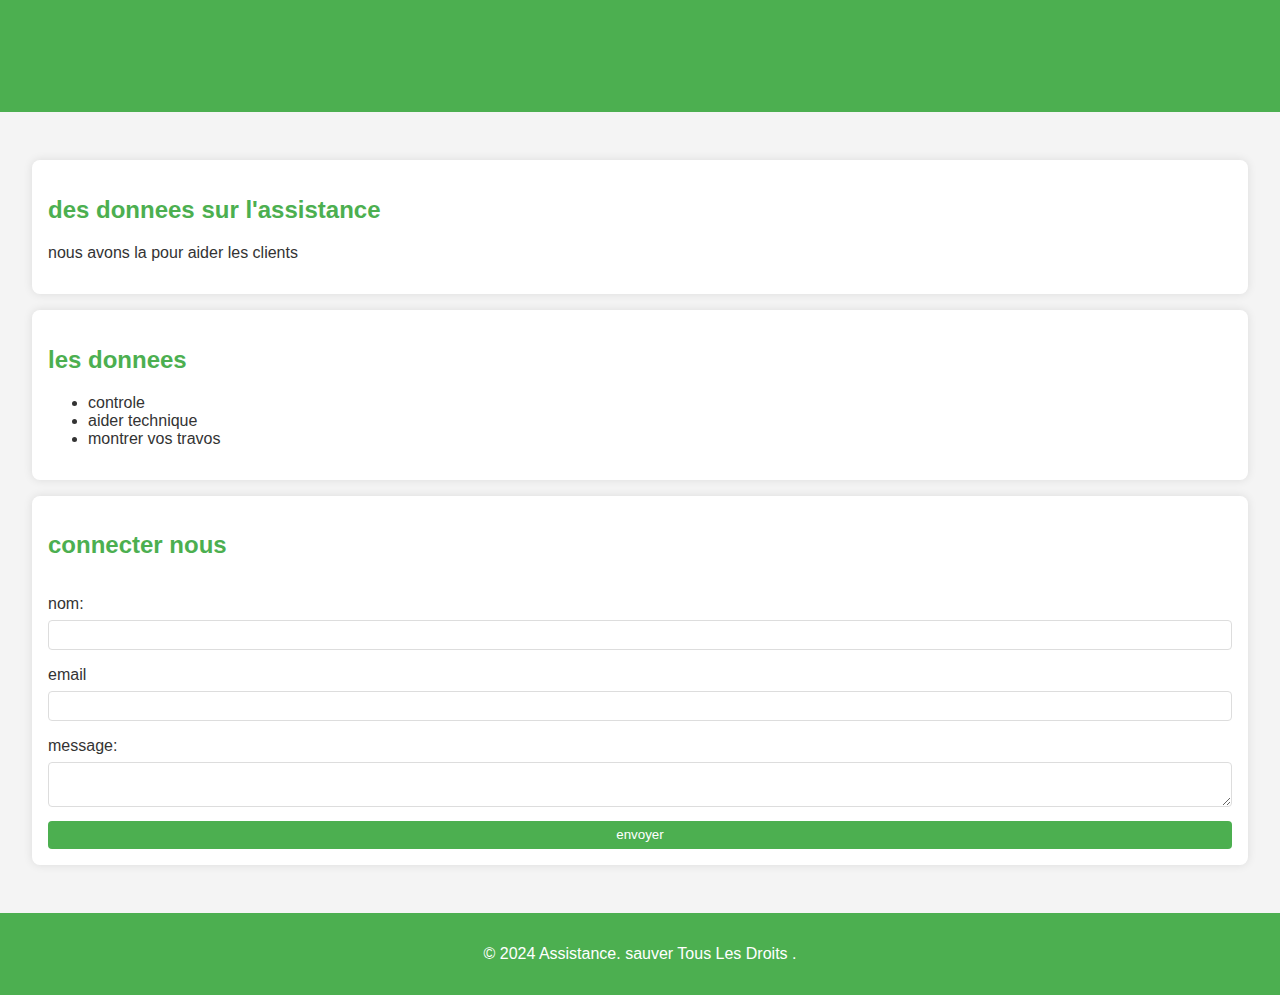
<file: assistance.html>
<!DOCTYPE html>
<html lang="ar">
<head>
    <meta charset="UTF-8">
    <meta name="viewport" content="width=device-width, initial-scale=1.0">
    <title>Assistance</title>
    <link rel="stylesheet" href="stylses.css">
    <script src="script.js"></script>
</head>
<body>
    <header>
        <h1>Assistance</h1>
    </header>
    <main>
        <section>
            <h2>des donnees sur l'assistance</h2>
            <p>nous avons la pour aider les clients</p>
        </section>
        <section>
            <h2>les donnees</h2>
            <ul>
                <li>controle</li>
                <li>aider technique</li>
                <li>montrer vos travos</li>
            </ul>
        </section>
        <section>
            <h2>connecter nous</h2>
            <form action="#">
                <label for="name">nom:</label>
                <input type="text" id="name" name="name" required>
                <label for="email">email</label>
                <input type="email" id="email" name="email" required>
                <label for="message">message:</label>
                <textarea id="message" name="message" required></textarea>
                <button type="submit">envoyer</button>
            </form>
        </section>
    </main>
    <footer>
        <p>&copy; 2024 Assistance. sauver Tous Les Droits .</p>
    </footer>
</body>
</html>
</file>
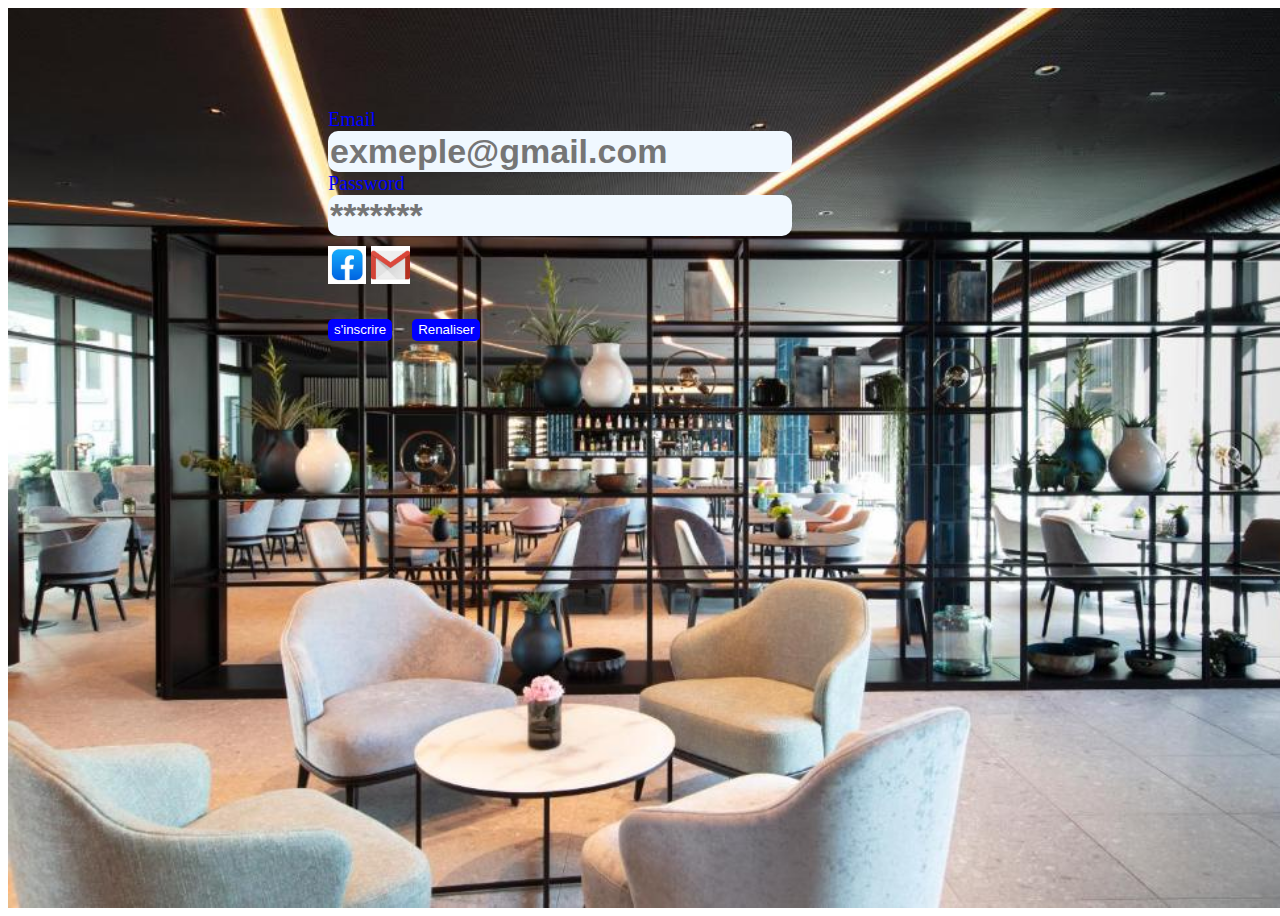
<file: connction.html>
<!DOCTYPE html>
<html lang="en">
<head>
    <meta charset="UTF-8">
    <meta http-equiv="X-UA-Compatible" content="IE=edge">
    <meta name="viewport" content="width=device-width, initial-scale=1.0">
    <title>Document</title>
    <link rel="stylesheet" href="connection.css">
</head>
<body>
    <div class="all">
   <fieldset>
       <form action="">
           <label for="">Email</label>
           <input type="email" placeholder="exmeple@gmail.com"><br>
           <label for="">Password</label>
           <input type="password" placeholder="*******"><br>
           <div class="eee">
           <a href="https://www.facebook.com/"><img src="facebook.jpeg" alt=""></a>
           <a href="https://accounts.google.com/InteractiveLogin/signinchooser?continue=https%3A%2F%2Fmail.google.com%2Fmail%2Fu%2F0%2F&emr=1&followup"><img src="email.jpeg" alt=""></a><br></div>
           <div class="uuu">
           <button type="submit">s'inscrire</button>
           <button type="reset">Renaliser</button></div>
        </form>
   </fieldset>
</div>
</body>
</html>
</file>
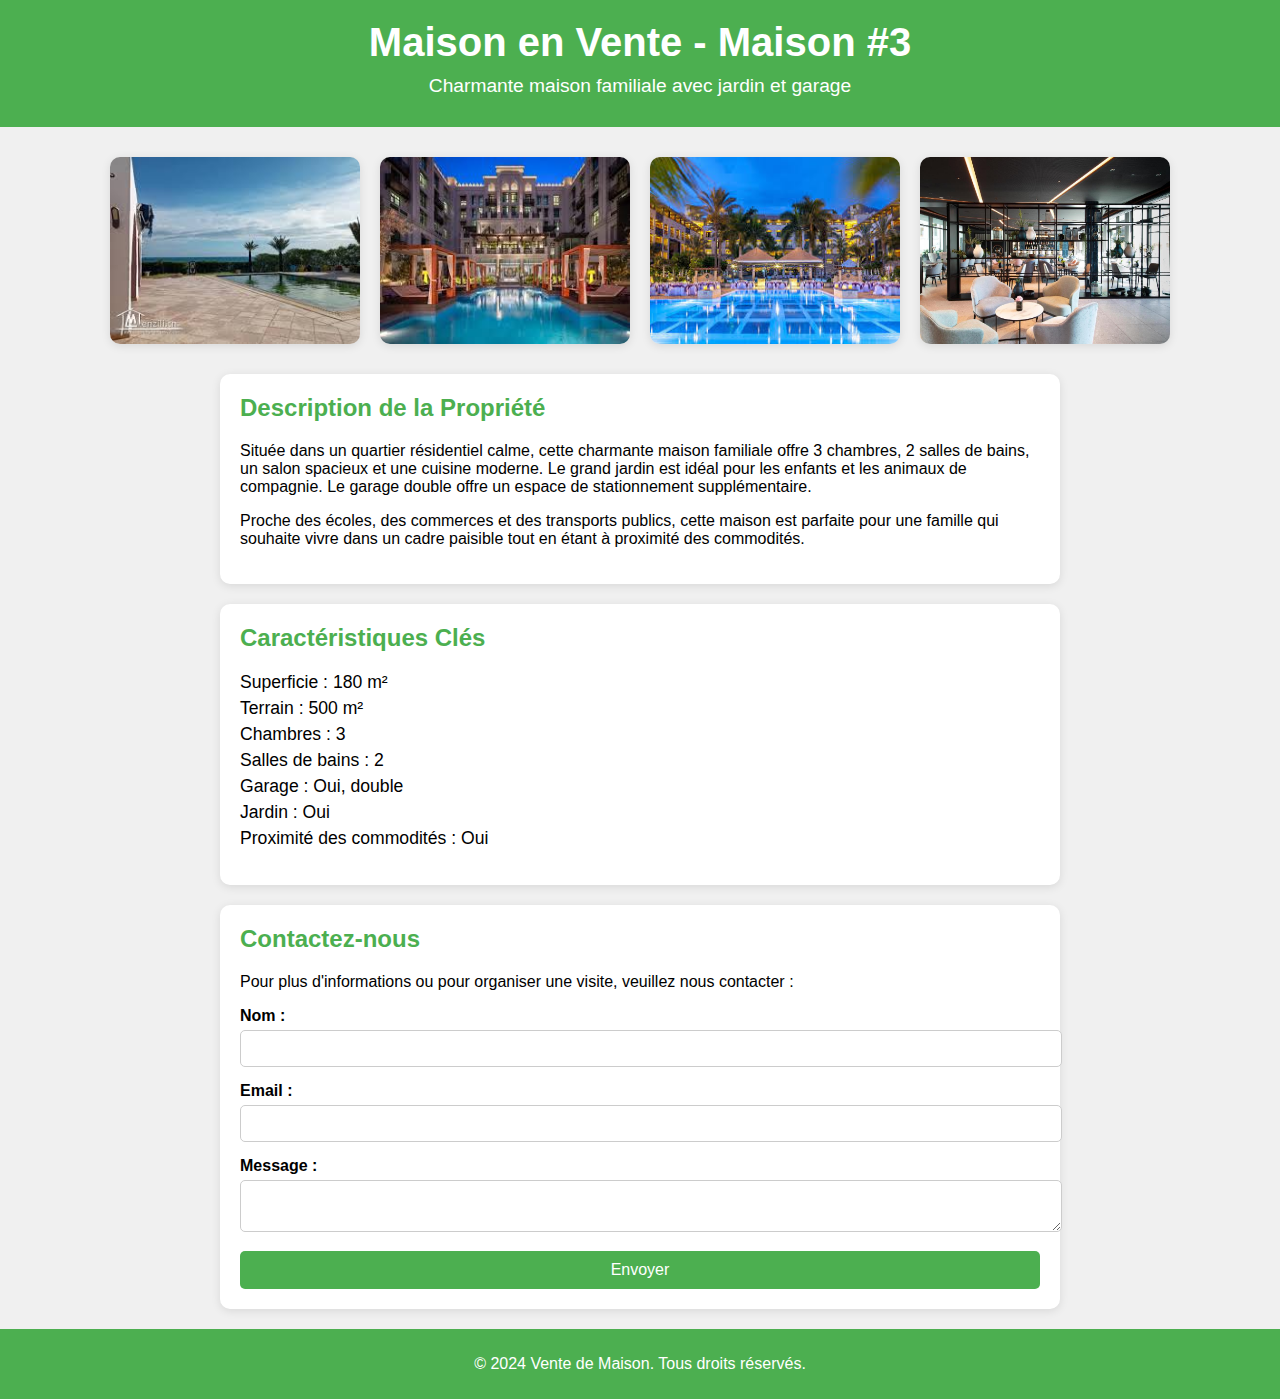
<file: hotl.html>
<!DOCTYPE html>
<html lang="fr">
<head>
  <meta charset="UTF-8">
  <meta name="viewport" content="width=device-width, initial-scale=1.0">
  <title>Maison en Vente - Maison #3</title>
  <link rel="stylesheet" href="hotel.css">
</head>
<body>
  <header>
    <h1>Maison en Vente - Maison #3</h1>
    <p>Charmante maison familiale avec jardin et garage</p>
  </header>
  
  <section class="gallery">
    <img src="images (2).jpeg" alt="Vue extérieure de la maison">
    <img src="téléchargement (2).jpeg" alt="Cuisine moderne">
    <img src="téléchargement (3).jpeg" alt="Salon spacieux">
    <img src="365173413.jpg" alt="Chambre principale">
  </section>

  <section class="description">
    <h2>Description de la Propriété</h2>
    <p>
      Située dans un quartier résidentiel calme, cette charmante maison familiale offre 3 chambres, 
      2 salles de bains, un salon spacieux et une cuisine moderne. Le grand jardin est idéal pour 
      les enfants et les animaux de compagnie. Le garage double offre un espace de stationnement supplémentaire.
    </p>
    <p>
      Proche des écoles, des commerces et des transports publics, cette maison est parfaite pour une famille 
      qui souhaite vivre dans un cadre paisible tout en étant à proximité des commodités.
    </p>
  </section>

  <section class="features">
    <h2>Caractéristiques Clés</h2>
    <ul>
      <li>Superficie : 180 m²</li>
      <li>Terrain : 500 m²</li>
      <li>Chambres : 3</li>
      <li>Salles de bains : 2</li>
      <li>Garage : Oui, double</li>
      <li>Jardin : Oui</li>
      <li>Proximité des commodités : Oui</li>
    </ul>
  </section>

  <section class="contact">
    <h2>Contactez-nous</h2>
    <p>Pour plus d'informations ou pour organiser une visite, veuillez nous contacter :</p>
    <form id="contactForm">
      <div class="form-group">
        <label for="name">Nom :</label>
        <input type="text" id="name" name="name" required>
      </div>
      <div class="form-group">
        <label for="email">Email :</label>
        <input type="email" id="email" name="email" required>
      </div>
      <div class="form-group">
        <label for="message">Message :</label>
        <textarea id="message" name="message" required></textarea>
      </div>
      <button type="submit">Envoyer</button>
    </form>
  </section>

  <footer>
    <p>&copy; 2024 Vente de Maison. Tous droits réservés.</p>
  </footer>
  <script src="hotel.js"></script>
</body>
</html>
</file>
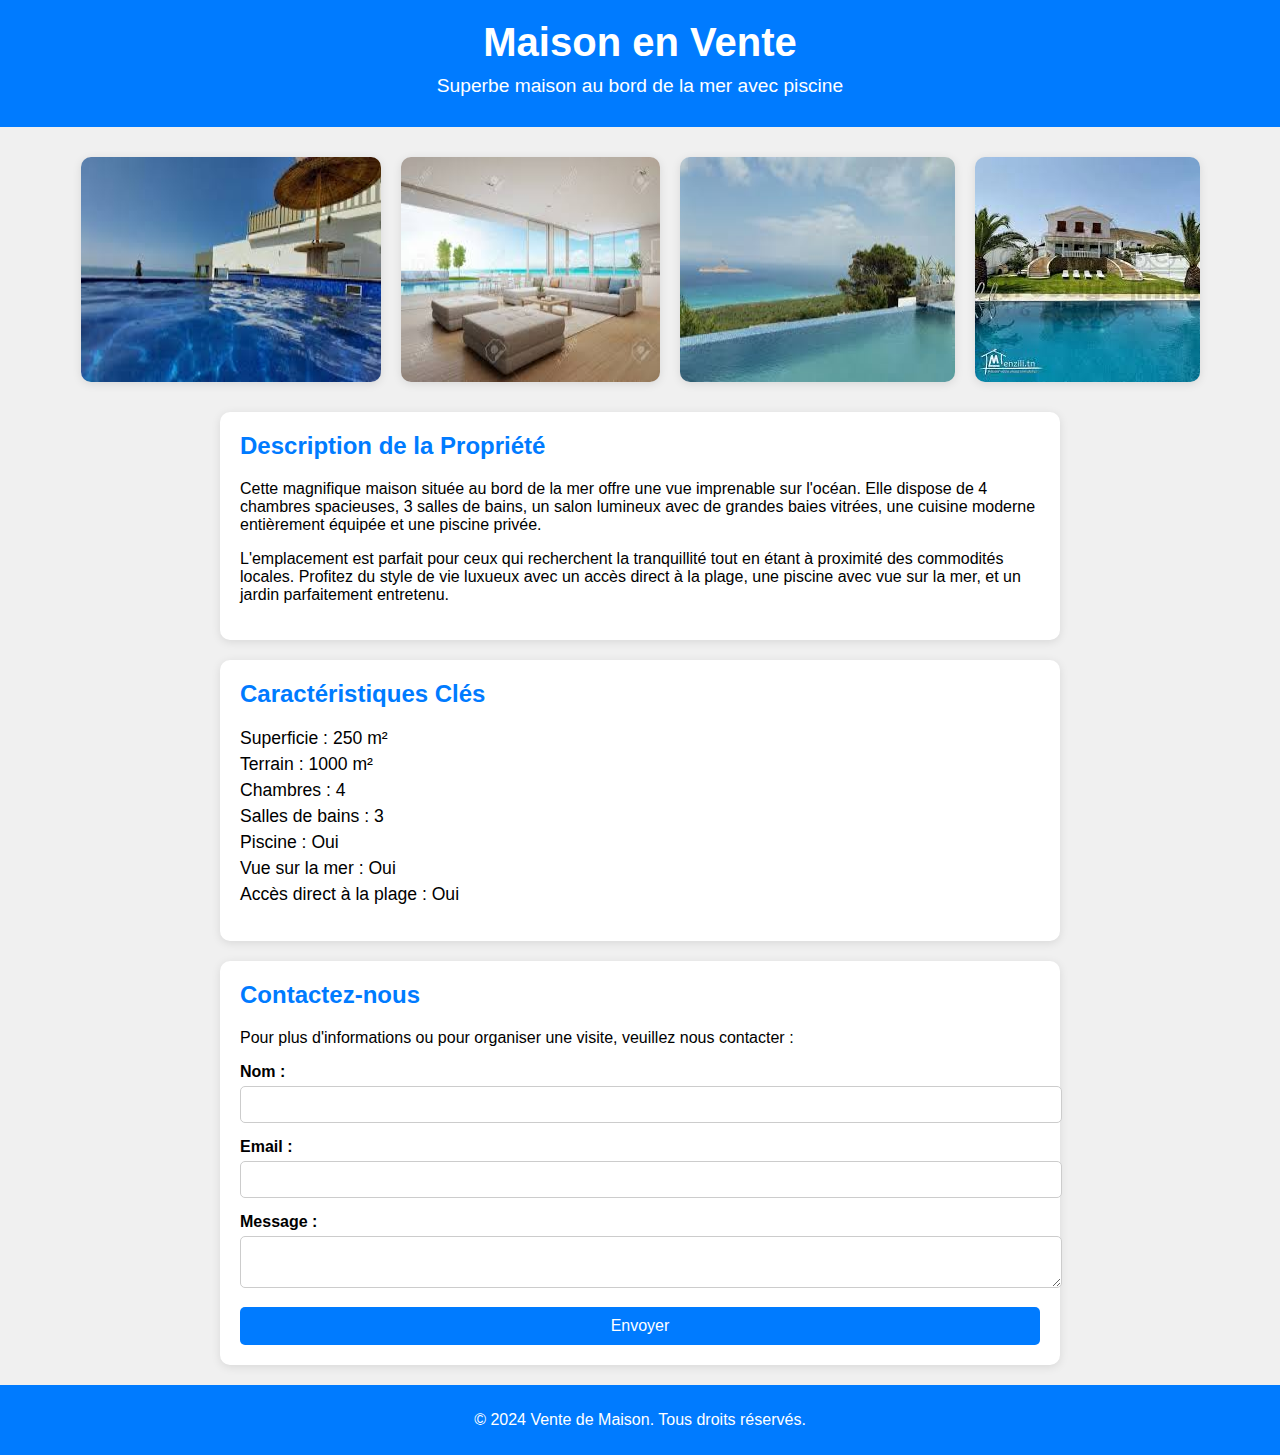
<file: maison1.html>
<!DOCTYPE html>
<html lang="fr">
<head>
  <meta charset="UTF-8">
  <meta name="viewport" content="width=device-width, initial-scale=1.0">
  <title>Maison en Vente - Bord de Mer avec Piscine</title>
  <link rel="stylesheet" href="maison1.css">
</head>
<body>
  <header>
    <h1>Maison en Vente</h1>
    <p>Superbe maison au bord de la mer avec piscine</p>
  </header>
  
  <section class="gallery">
    <img src="chargement.jpeg" alt="Vue extérieure de la maison">
    <img src="images (1).jpeg" alt="Piscine avec vue sur la mer">
    <img src="tele (1).jpeg" alt="Salon spacieux avec vue sur la mer">
    <img src="téléchargement.jpeg" alt="Chambre principale">
  </section>

  <section class="description">
    <h2>Description de la Propriété</h2>
    <p>
      Cette magnifique maison située au bord de la mer offre une vue imprenable sur l'océan. 
      Elle dispose de 4 chambres spacieuses, 3 salles de bains, un salon lumineux avec 
      de grandes baies vitrées, une cuisine moderne entièrement équipée et une piscine privée.
    </p>
    <p>
      L'emplacement est parfait pour ceux qui recherchent la tranquillité tout en étant à 
      proximité des commodités locales. Profitez du style de vie luxueux avec un accès direct 
      à la plage, une piscine avec vue sur la mer, et un jardin parfaitement entretenu.
    </p>
  </section>

  <section class="features">
    <h2>Caractéristiques Clés</h2>
    <ul>
      <li>Superficie : 250 m²</li>
      <li>Terrain : 1000 m²</li>
      <li>Chambres : 4</li>
      <li>Salles de bains : 3</li>
      <li>Piscine : Oui</li>
      <li>Vue sur la mer : Oui</li>
      <li>Accès direct à la plage : Oui</li>
    </ul>
  </section>

  <section class="contact">
    <h2>Contactez-nous</h2>
    <p>Pour plus d'informations ou pour organiser une visite, veuillez nous contacter :</p>
    <form id="contactForm">
      <div class="form-group">
        <label for="name">Nom :</label>
        <input type="text" id="name" name="name" required>
      </div>
      <div class="form-group">
        <label for="email">Email :</label>
        <input type="email" id="email" name="email" required>
      </div>
      <div class="form-group">
        <label for="message">Message :</label>
        <textarea id="message" name="message" required></textarea>
      </div>
      <button type="submit">Envoyer</button>
    </form>
  </section>

  <footer>
    <p>&copy; 2024 Vente de Maison. Tous droits réservés.</p>
  </footer>

  <script src="script.js"></script>
</body>
</html>
</file>
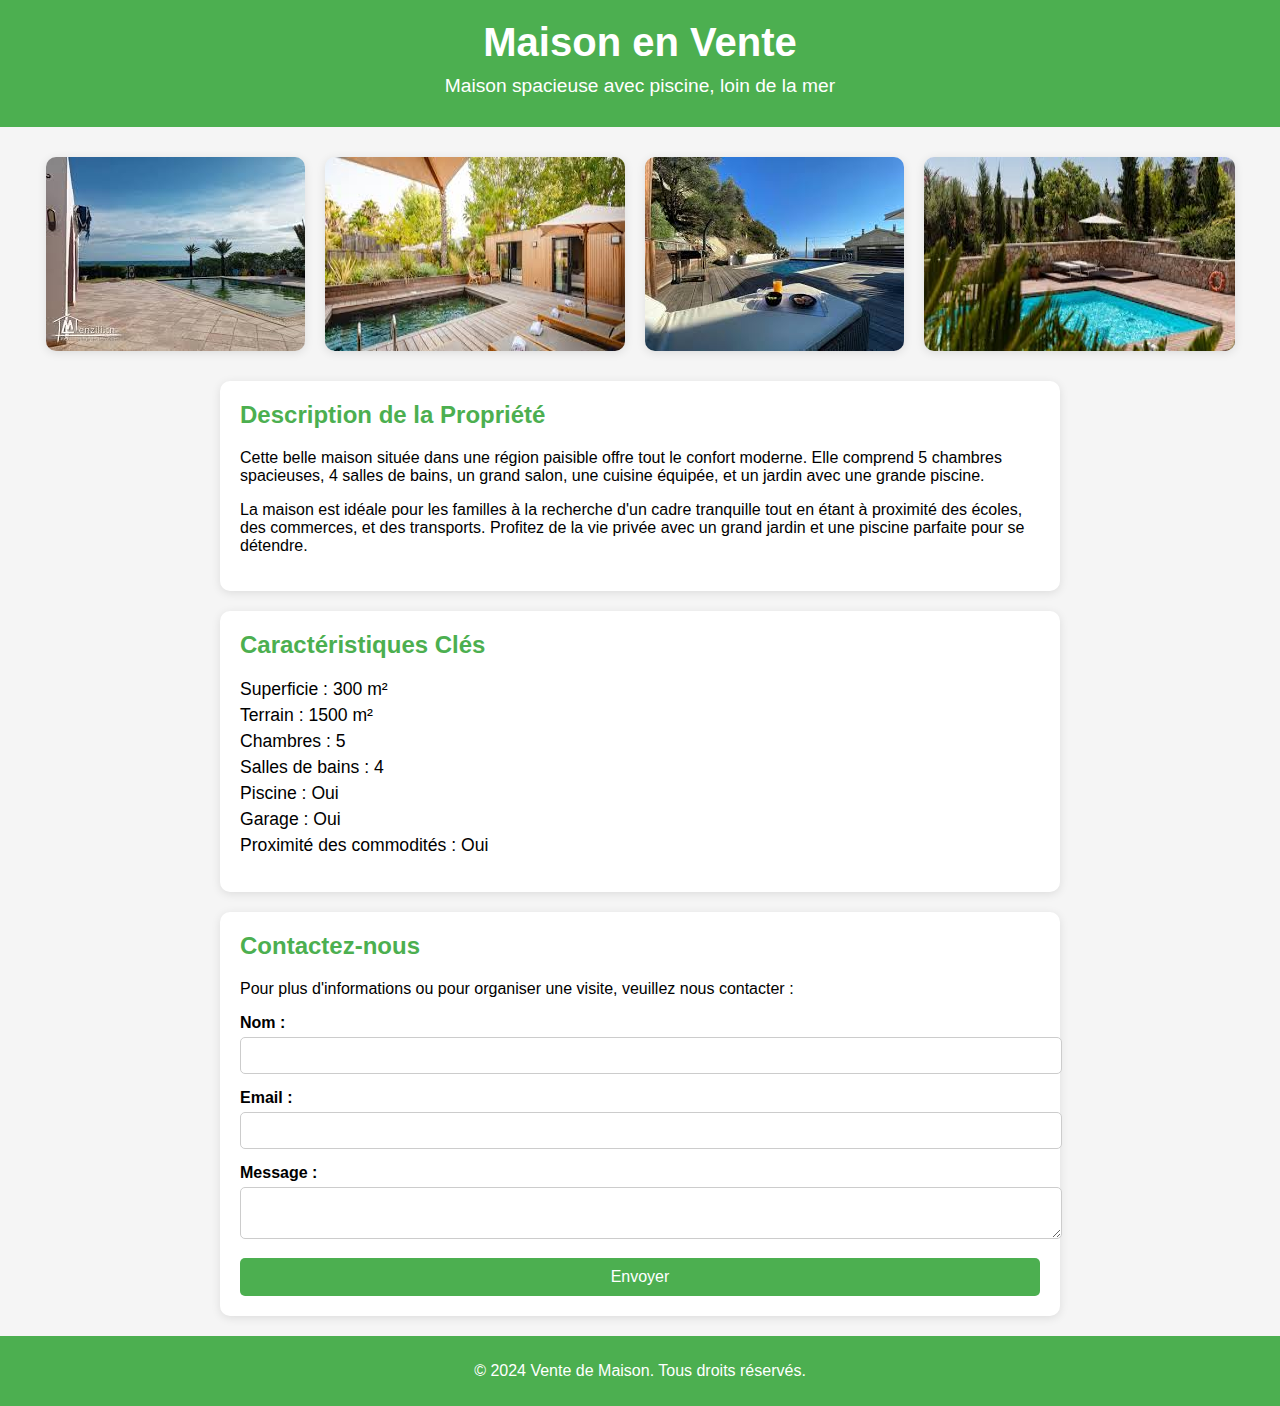
<file: maison2.html>
<!DOCTYPE html>
<html lang="fr">
<head>
  <meta charset="UTF-8">
  <meta name="viewport" content="width=device-width, initial-scale=1.0">
  <title>Maison en Vente - Avec Piscine</title>
  <link rel="stylesheet" href="maison2.css">
</head>
<body>
  <header>
    <h1>Maison en Vente</h1>
    <p>Maison spacieuse avec piscine, loin de la mer</p>
  </header>
  
  <section class="gallery">
    <img src="images (2).jpeg" alt="Vue extérieure de la maison">
    <img src="images (3).jpeg" alt="Piscine dans le jardin">
    <img src="images (4).jpeg" alt="Salon moderne">
    <img src="images (5).jpeg" alt="Cuisine équipée">
  </section>

  <section class="description">
    <h2>Description de la Propriété</h2>
    <p>
      Cette belle maison située dans une région paisible offre tout le confort moderne. 
      Elle comprend 5 chambres spacieuses, 4 salles de bains, un grand salon, une cuisine 
      équipée, et un jardin avec une grande piscine.
    </p>
    <p>
      La maison est idéale pour les familles à la recherche d'un cadre tranquille tout en 
      étant à proximité des écoles, des commerces, et des transports. Profitez de la vie 
      privée avec un grand jardin et une piscine parfaite pour se détendre.
    </p>
  </section>

  <section class="features">
    <h2>Caractéristiques Clés</h2>
    <ul>
      <li>Superficie : 300 m²</li>
      <li>Terrain : 1500 m²</li>
      <li>Chambres : 5</li>
      <li>Salles de bains : 4</li>
      <li>Piscine : Oui</li>
      <li>Garage : Oui</li>
      <li>Proximité des commodités : Oui</li>
    </ul>
  </section>

  <section class="contact">
    <h2>Contactez-nous</h2>
    <p>Pour plus d'informations ou pour organiser une visite, veuillez nous contacter :</p>
    <form id="contactForm">
      <div class="form-group">
        <label for="name">Nom :</label>
        <input type="text" id="name" name="name" required>
      </div>
      <div class="form-group">
        <label for="email">Email :</label>
        <input type="email" id="email" name="email" required>
      </div>
      <div class="form-group">
        <label for="message">Message :</label>
        <textarea id="message" name="message" required></textarea>
      </div>
      <button type="submit">Envoyer</button>
    </form>
  </section>

  <footer>
    <p>&copy; 2024 Vente de Maison. Tous droits réservés.</p>
  </footer>

  <script src="script.js"></script>
</body>
</html>
</file>
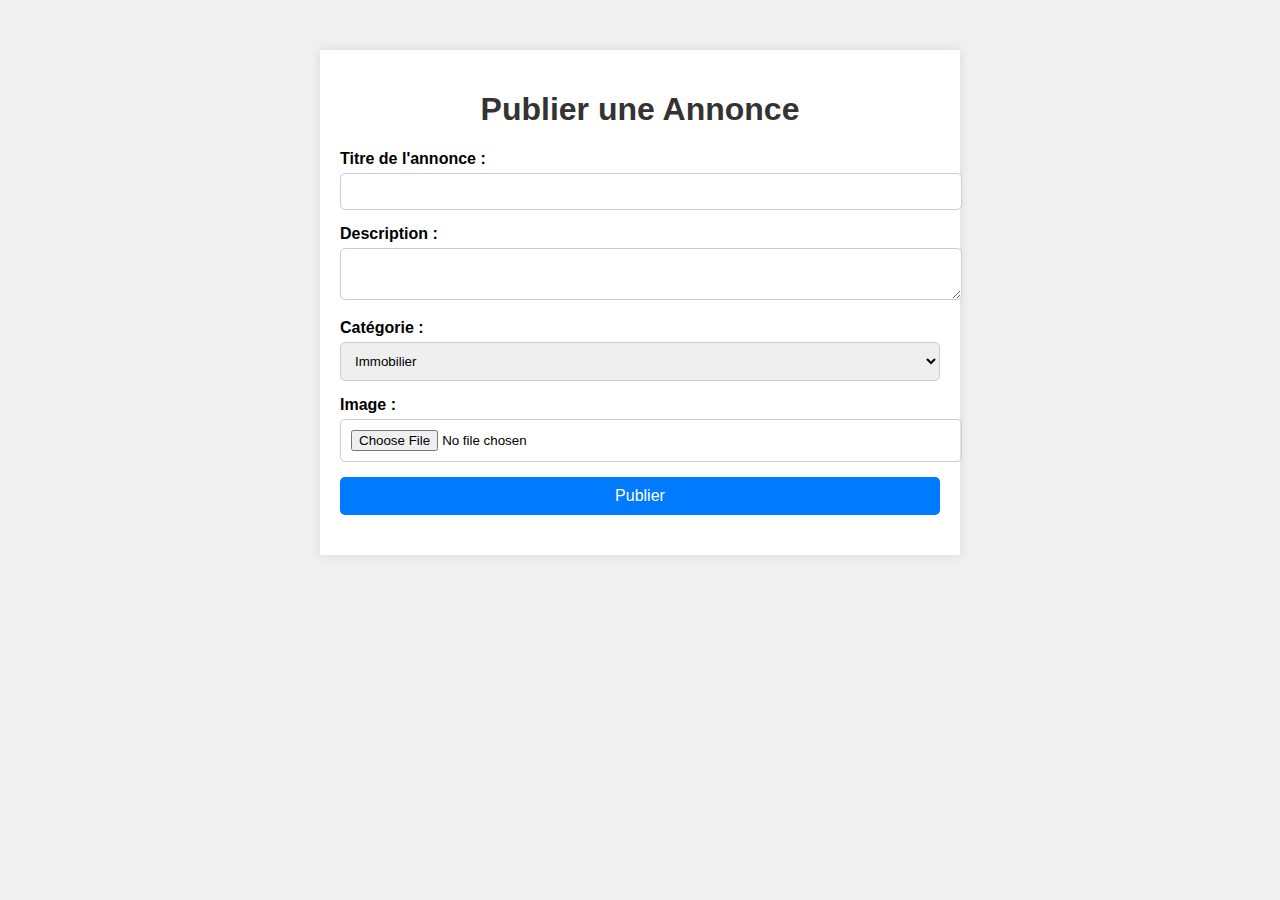
<file: pub.html>
<!DOCTYPE html>
<html lang="fr">
<head>
  <meta charset="UTF-8">
  <meta name="viewport" content="width=device-width, initial-scale=1.0">
  <title>Publier une Annonce</title>
  <link rel="stylesheet" href="pub.css">
</head>
<body>
  <div class="container">
    <h1>Publier une Annonce</h1>
    <form id="annonceForm">
      <div class="form-group">
        <label for="titre">Titre de l'annonce :</label>
        <input type="text" id="titre" name="titre" required>
      </div>
      <div class="form-group">
        <label for="description">Description :</label>
        <textarea id="description" name="description" required></textarea>
      </div>
      <div class="form-group">
        <label for="categorie">Catégorie :</label>
        <select id="categorie" name="categorie" required>
          <option value="immobilier">Immobilier</option>
          <option value="véhicules">Véhicules</option>
          <option value="emplois">Emplois</option>
          <option value="services">Services</option>
        </select>
      </div>
      <div class="form-group">
        <label for="image">Image :</label>
        <input type="file" id="image" name="image" accept="image/*">
      </div>
      <button type="submit">Publier</button>
    </form>
    <div id="resultat"></div>
  </div>
  <script src="pub.js"></script>
</body>
</html>
</file>
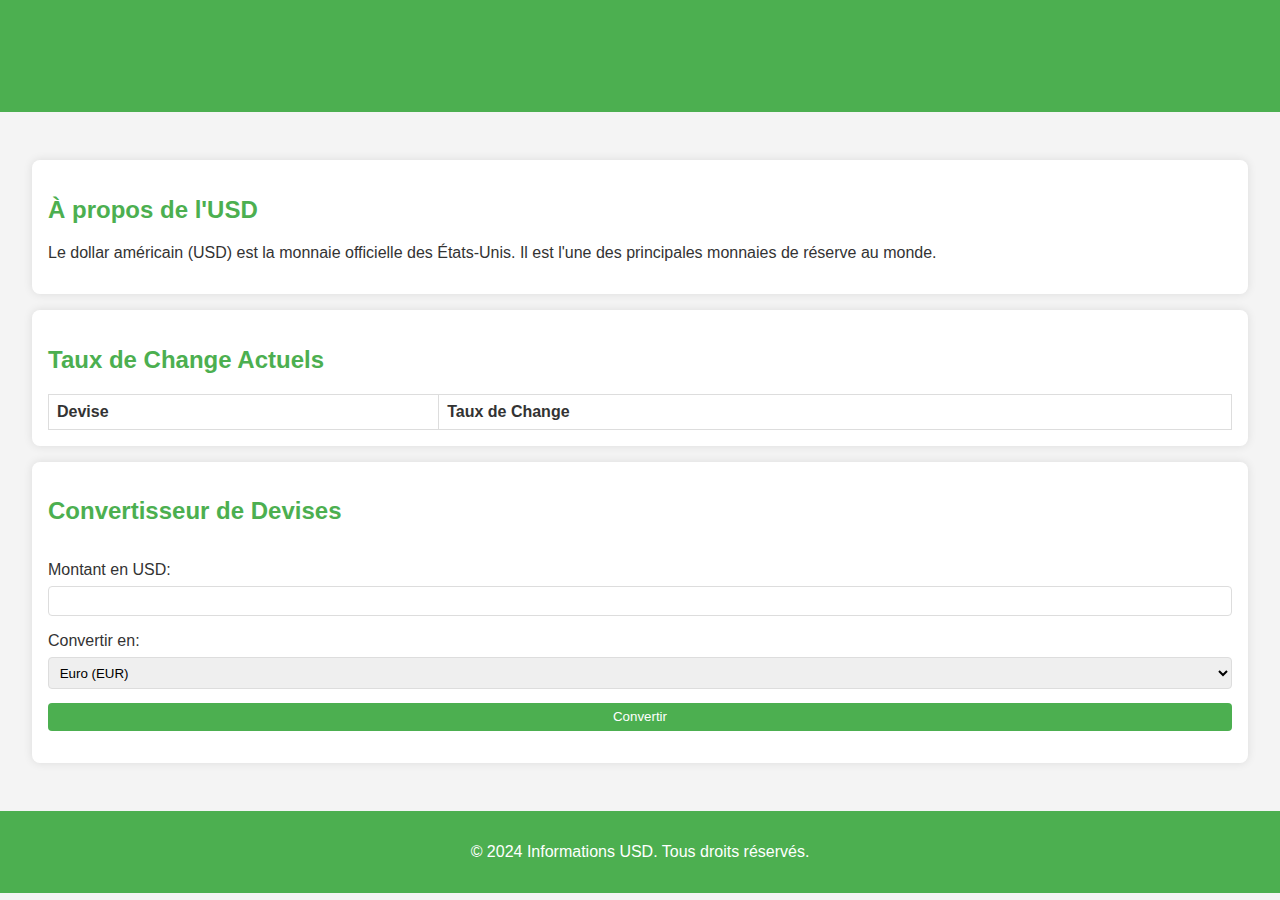
<file: usd.html>
<!DOCTYPE html>
<html lang="fr">
<head>
    <meta charset="UTF-8">
    <meta name="viewport" content="width=device-width, initial-scale=1.0">
    <title>USD - Informations et Taux de Change</title>
    <link rel="stylesheet" href="usd.css">
    <script src="scri.js" defer></script>
</head>
<body>
    <header>
        <h1>Informations sur le Dollar Américain (USD)</h1>
    </header>
    <main>
        <section>
            <h2>À propos de l'USD</h2>
            <p>Le dollar américain (USD) est la monnaie officielle des États-Unis. Il est l'une des principales monnaies de réserve au monde.</p>
        </section>
        <section>
            <h2>Taux de Change Actuels</h2>
            <table id="exchange-rates">
                <thead>
                    <tr>
                        <th>Devise</th>
                        <th>Taux de Change</th>
                    </tr>
                </thead>
                <tbody>
                    <!-- Les taux de change seront insérés ici par JavaScript -->
                </tbody>
            </table>
        </section>
        <section>
            <h2>Convertisseur de Devises</h2>
            <form id="currency-converter">
                <label for="amount">Montant en USD:</label>
                <input type="number" id="amount" name="amount" required>
                <label for="currency">Convertir en:</label>
                <select id="currency" name="currency" required>
                    <option value="EUR">Euro (EUR)</option>
                    <option value="GBP">Livre Sterling (GBP)</option>
                    <option value="JPY">Yen Japonais (JPY)</option>
                    <!-- Ajouter d'autres devises si nécessaire -->
                </select>
                <button type="submit">Convertir</button>
            </form>
            <p id="conversion-result"></p>
        </section>
    </main>
    <footer>
        <p>&copy; 2024 Informations USD. Tous droits réservés.</p>
    </footer>
    </body>
</html>
</file>
<file: stylses.css>
body {
    font-family: Arial, sans-serif;
    margin: 0;
    padding: 0;
    background-color: #f4f4f4;
    color: #333;
}

header {
    background-color: #4CAF50;
    color: white;
    padding: 1em 0;
    text-align: center;
}

main {
    padding: 2em;
}

section {
    background: white;
    margin: 1em 0;
    padding: 1em;
    border-radius: 8px;
    box-shadow: 0 0 10px rgba(0, 0, 0, 0.1);
}

h1, h2 {
    color: #4CAF50;
}

form {
    display: flex;
    flex-direction: column;
}

label {
    margin-top: 1em;
}

input, textarea {
    padding: 0.5em;
    margin-top: 0.5em;
    border: 1px solid #ddd;
    border-radius: 4px;
}

button {
    background-color: #4CAF50;
    color: white;
    border: none;
    padding: 0.5em 1em;
    margin-top: 1em;
    cursor: pointer;
    border-radius: 4px;
}

button:hover {
    background-color: #45a049;
}

footer {
    text-align: center;
    padding: 1em 0;
    background-color: #4CAF50;
    color: white;
}
</file>
<file: connection.css>
fieldset{
    background-color: transparent;
    width: 50%;
    height: 200px;
    margin: 0 auto;
    align-items: center;
    justify-content: center;
    flex-direction: column;
    padding-top: 100px;
    border: none;
    border-radius: 20px;
    color: blue;
    gap: 20px;
}
form{
    width: 30%;
    height: 40%;
    font-size: 20px;
}
fieldset input{
    background-color: aliceblue;
    border: none;
    border-radius: 10px;
    font-weight: bold;
    font-size: 34px;
}
img{
    width: 20%;
}
.eee{
    padding-top: 10px;
    gap: 20px;
}
.uuu{
    padding-top: 30px;
    display: flex;
    gap: 20px;
}
button{
    background-color: blue;
    color: white;
    border: none;
    outline: none;
    line-height: 1.5em;
    border-radius: 5px;
}
.all{
    width: 100vw;
    height: 100vh;
    background-image: url("./365173413.jpg");
    background-size: cover;
}
</file>
<file: hotel.css>
body, html {
    margin: 0;
    padding: 0;
    font-family: Arial, sans-serif;
    background-color: #f0f0f0;
  }
  
  header {
    background-color: #4CAF50;
    color: white;
    padding: 20px 0;
    text-align: center;
  }
  
  header h1 {
    margin: 0;
    font-size: 2.5em;
  }
  
  header p {
    margin: 10px 0;
    font-size: 1.2em;
  }
  
  .gallery {
    display: flex;
    flex-wrap: wrap;
    justify-content: center;
    margin: 20px 0;
  }
  
  .gallery img {
    max-width: 100%;
    height: auto;
    margin: 10px;
    border-radius: 10px;
    box-shadow: 0 2px 10px rgba(0, 0, 0, 0.1);
  }
  
  .description, .features, .contact {
    max-width: 800px;
    margin: 20px auto;
    padding: 20px;
    background-color: #fff;
    border-radius: 10px;
    box-shadow: 0 2px 10px rgba(0, 0, 0, 0.1);
  }
  
  h2 {
    color: #4CAF50;
    margin-top: 0;
  }
  
  .features ul {
    list-style-type: none;
    padding: 0;
  }
  
  .features li {
    margin: 5px 0;
    font-size: 1.1em;
  }
  
  .form-group {
    margin-bottom: 15px;
  }
  
  .form-group label {
    display: block;
    margin-bottom: 5px;
    font-weight: bold;
  }
  
  .form-group input, 
  .form-group textarea {
    width: 100%;
    padding: 10px;
    border: 1px solid #ccc;
    border-radius: 5px;
  }
  
  button {
    width: 100%;
    padding: 10px;
    background-color: #4CAF50;
    color: white;
    border: none;
    border-radius: 5px;
    font-size: 16px;
    cursor: pointer;
  }
  
  button:hover {
    background-color: #45a049;
  }
  
  footer {
    text-align: center;
    padding: 10px;
    background-color: #4CAF50;
    color: white;
  }
img{
    width: 250px;
}
</file>
<file: maison1.css>
body, html {
    margin: 0;
    padding: 0;
    font-family: Arial, sans-serif;
    background-color: #f0f0f0;
  }
  
  header {
    background-color: #007bff;
    color: white;
    padding: 20px 0;
    text-align: center;
  }
  
  header h1 {
    margin: 0;
    font-size: 2.5em;
  }
  
  header p {
    margin: 10px 0;
    font-size: 1.2em;
  }
  
  .gallery {
    display: flex;
    flex-wrap: wrap;
    justify-content: center;
    margin: 20px 0;
  }
  
  .gallery img {
    max-width: 100%;
    height: auto;
    margin: 10px;
    border-radius: 10px;
    box-shadow: 0 2px 10px rgba(0, 0, 0, 0.1);
  }
  
  .description, .features, .contact {
    max-width: 800px;
    margin: 20px auto;
    padding: 20px;
    background-color: #fff;
    border-radius: 10px;
    box-shadow: 0 2px 10px rgba(0, 0, 0, 0.1);
  }
  
  h2 {
    color: #007bff;
    margin-top: 0;
  }
  
  .features ul {
    list-style-type: none;
    padding: 0;
  }
  
  .features li {
    margin: 5px 0;
    font-size: 1.1em;
  }
  
  .form-group {
    margin-bottom: 15px;
  }
  
  .form-group label {
    display: block;
    margin-bottom: 5px;
    font-weight: bold;
  }
  
  .form-group input, 
  .form-group textarea {
    width: 100%;
    padding: 10px;
    border: 1px solid #ccc;
    border-radius: 5px;
  }
  
  button {
    width: 100%;
    padding: 10px;
    background-color: #007bff;
    color: white;
    border: none;
    border-radius: 5px;
    font-size: 16px;
    cursor: pointer;
  }
  
  button:hover {
    background-color: #0056b3;
  }
  
  footer {
    text-align: center;
    padding: 10px;
    background-color: #007bff;
    color: white;
  }
</file>
<file: maison2.css>
body, html {
    margin: 0;
    padding: 0;
    font-family: Arial, sans-serif;
    background-color: #f5f5f5;
  }
  
  header {
    background-color: #4CAF50;
    color: white;
    padding: 20px 0;
    text-align: center;
  }
  
  header h1 {
    margin: 0;
    font-size: 2.5em;
  }
  
  header p {
    margin: 10px 0;
    font-size: 1.2em;
  }
  
  .gallery {
    display: flex;
    flex-wrap: wrap;
    justify-content: center;
    margin: 20px 0;
  }
  
  .gallery img {
    max-width: 100%;
    height: auto;
    margin: 10px;
    border-radius: 10px;
    box-shadow: 0 2px 10px rgba(0, 0, 0, 0.1);
  }
  
  .description, .features, .contact {
    max-width: 800px;
    margin: 20px auto;
    padding: 20px;
    background-color: #fff;
    border-radius: 10px;
    box-shadow: 0 2px 10px rgba(0, 0, 0, 0.1);
  }
  
  h2 {
    color: #4CAF50;
    margin-top: 0;
  }
  
  .features ul {
    list-style-type: none;
    padding: 0;
  }
  
  .features li {
    margin: 5px 0;
    font-size: 1.1em;
  }
  
  .form-group {
    margin-bottom: 15px;
  }
  
  .form-group label {
    display: block;
    margin-bottom: 5px;
    font-weight: bold;
  }
  
  .form-group input, 
  .form-group textarea {
    width: 100%;
    padding: 10px;
    border: 1px solid #ccc;
    border-radius: 5px;
  }
  
  button {
    width: 100%;
    padding: 10px;
    background-color: #4CAF50;
    color: white;
    border: none;
    border-radius: 5px;
    font-size: 16px;
    cursor: pointer;
  }
  
  button:hover {
    background-color: #45a049;
  }
  
  footer {
    text-align: center;
    padding: 10px;
    background-color: #4CAF50;
    color: white;
  }
</file>
<file: pub.css>
body, html {
    margin: 0;
    padding: 0;
    font-family: Arial, sans-serif;
    background-color: #f0f0f0;
  }
  
  .container {
    max-width: 600px;
    margin: 50px auto;
    padding: 20px;
    background-color: #fff;
    box-shadow: 0 0 10px rgba(0, 0, 0, 0.1);
  }
  
  h1 {
    text-align: center;
    color: #333;
  }
  
  .form-group {
    margin-bottom: 15px;
  }
  
  .form-group label {
    display: block;
    margin-bottom: 5px;
    font-weight: bold;
  }
  
  .form-group input, 
  .form-group textarea, 
  .form-group select {
    width: 100%;
    padding: 10px;
    border: 1px solid #ccc;
    border-radius: 5px;
  }
  
  button {
    width: 100%;
    padding: 10px;
    background-color: #007bff;
    color: white;
    border: none;
    border-radius: 5px;
    font-size: 16px;
    cursor: pointer;
  }
  
  button:hover {
    background-color: #0056b3;
  }
  
  #resultat {
    margin-top: 20px;
    text-align: center;
    font-size: 18px;
  }
</file>
<file: usd.css>
body {
    font-family: Arial, sans-serif;
    margin: 0;
    padding: 0;
    background-color: #f4f4f4;
    color: #333;
}

header {
    background-color: #4CAF50;
    color: white;
    padding: 1em 0;
    text-align: center;
}

main {
    padding: 2em;
}

section {
    background: white;
    margin: 1em 0;
    padding: 1em;
    border-radius: 8px;
    box-shadow: 0 0 10px rgba(0, 0, 0, 0.1);
}

h1, h2 {
    color: #4CAF50;
}

table {
    width: 100%;
    border-collapse: collapse;
    margin-top: 1em;
}

table, th, td {
    border: 1px solid #ddd;
}

th, td {
    padding: 0.5em;
    text-align: left;
}

form {
    display: flex;
    flex-direction: column;
}

label {
    margin-top: 1em;
}

input, select, button {
    padding: 0.5em;
    margin-top: 0.5em;
    border: 1px solid #ddd;
    border-radius: 4px;
}

button {
    background-color: #4CAF50;
    color: white;
    border: none;
    padding: 0.5em 1em;
    margin-top: 1em;
    cursor: pointer;
    border-radius: 4px;
}

button:hover {
    background-color: #45a049;
}

footer {
    text-align: center;
    padding: 1em 0;
    background-color: #4CAF50;
    color: white;
}
</file>
